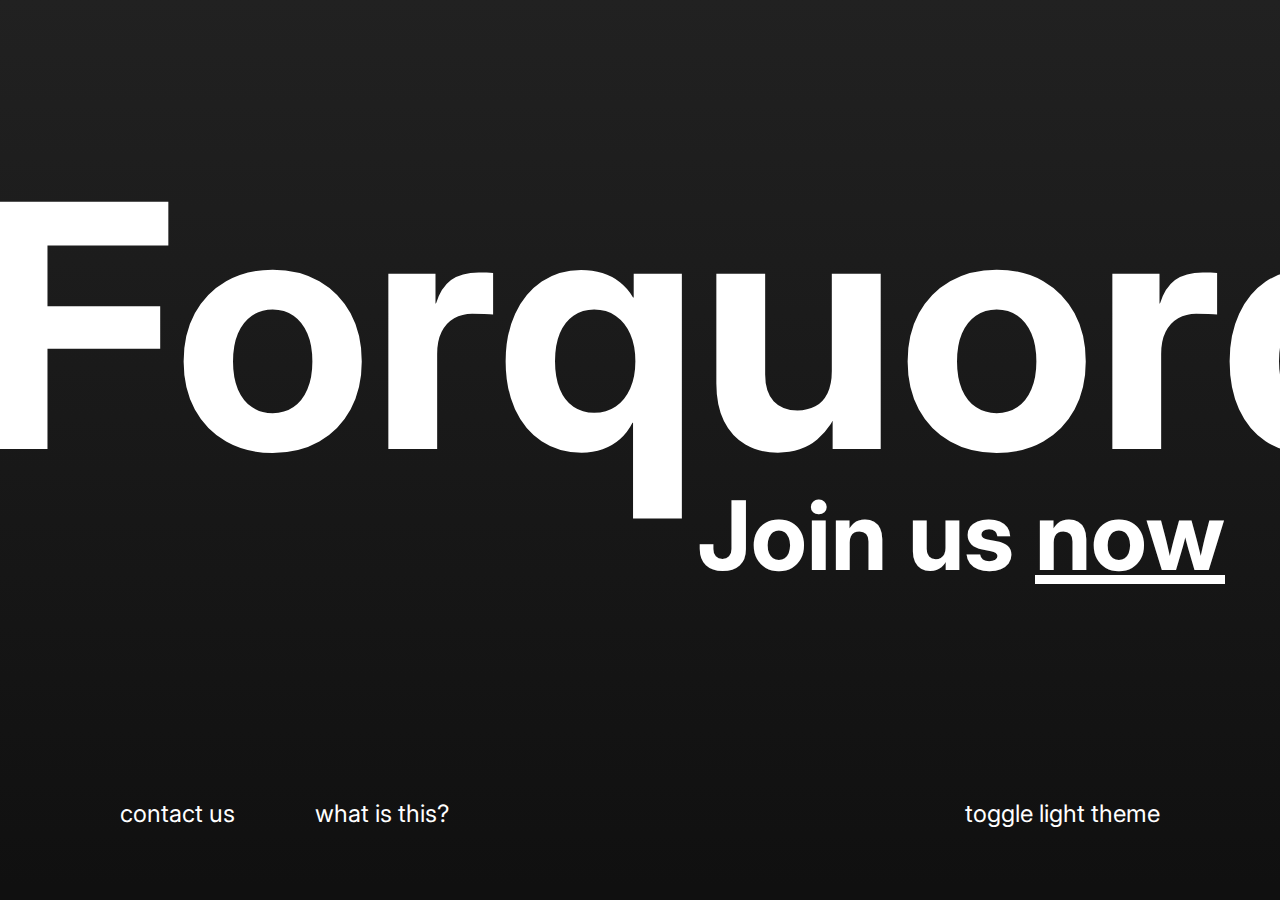
<file: index.html>
<!DOCTYPE html>
<html lang="en">
<head>
    <meta charset="UTF-8">
    <meta name="viewport" content="width=device-width, initial-scale=1.0">
    <title>Forquord</title>
    <link rel="stylesheet" href="./css/nullstyle.css">
    <link rel="stylesheet" href="./css/fonts.css">  
    <link rel="stylesheet" href="./css/index.css">
    <link rel="stylesheet" title="theme" href="#">
</head>
<body>
    <main class="main">
        <h1 class="title">Forquord<span class="point">.</span></h1>
        <a href="login.html" class="subtitle-link">Join us <span class="underline">now</span></a>
        <div class="bottom">
            <div class="bottom-links">
                <a href="contactus.html" class="bottom-link">contact us</a>
                <a href="whatisthis.html" class="bottom-link">what is this?</a>
            </div>
            <button class="bottom-theme-btn" data-theme="light">toggle light theme</button>
            <button class="bottom-theme-btn" data-theme="dark">toggle dark theme</button>
        </div>
        <script src="./scripts/theme-change.js"></script>
    </main>
</body>
</html>
</file>
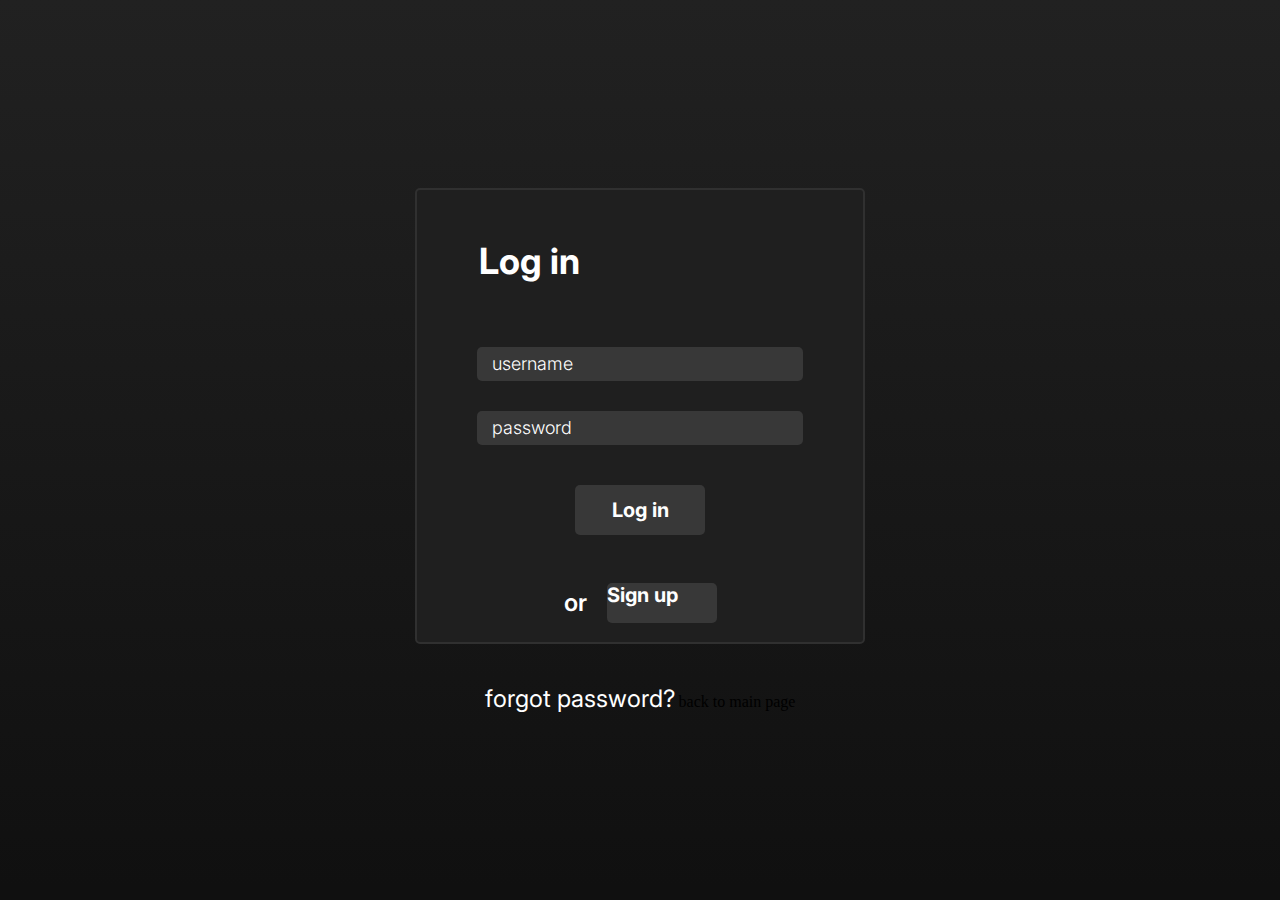
<file: login.html>
<!DOCTYPE html>
<html lang="en">
<head>
    <meta charset="UTF-8">
    <meta name="viewport" content="width=device-width, initial-scale=1.0">
    <title>Forquord - Log in</title>
    <link rel="stylesheet" href="./css/nullstyle.css">
    <link rel="stylesheet" href="./css/fonts.css">  
    <link rel="stylesheet" href="./css/login.css">
    <link rel="stylesheet" href="#" title="theme">
</head>
<body>
    <main class="main">
        <form class="login-form">
            <p class="form-title">Log in</p>
            <div class="form-inputs">
                <input type="text" class="form-input" placeholder="username" name="username">
                <input type="password" class="form-input" placeholder="password" name="password">
            </div>
            <button class="form-login-btn">Log in</button>
            <div class="form-redirect-btn">
                <p class="form-redirect-text">or</p>
                <a class="form-redirect-signup-btn" href="register.html">Sign up</a>
            </div>
        </form>
        <div class="bottom-nav">
            <a class="forgot-password" href="#">forgot password?</a>
            <a href="index.html" class="back-text">back to main page</a>
        </div>
        <script src="./scripts/theme-change.js"></script>
    </main>
</body>
</html>
</file>
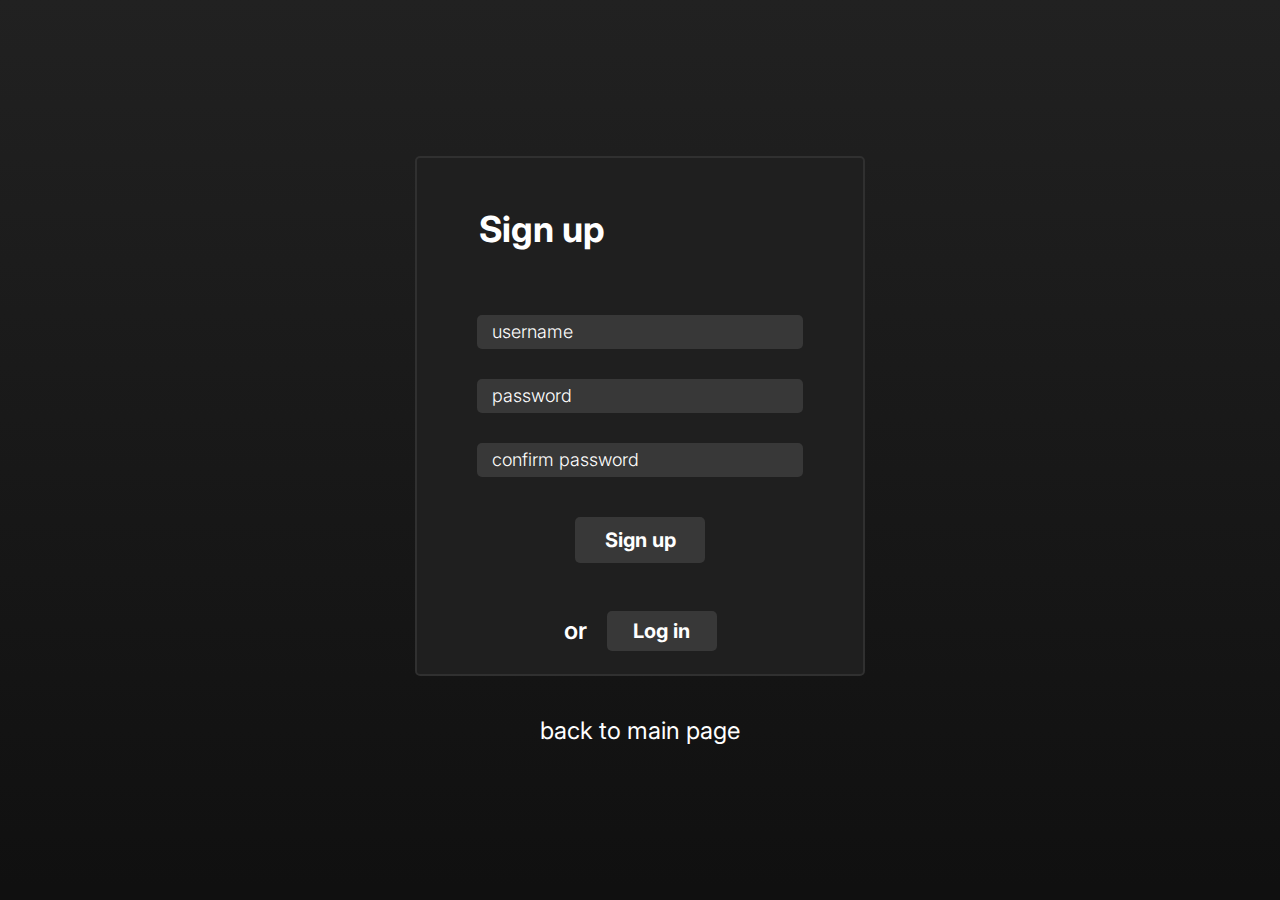
<file: register.html>
<!DOCTYPE html>
<html lang="en">
<head>
    <meta charset="UTF-8">
    <meta name="viewport" content="width=device-width, initial-scale=1.0">
    <title>Forquord - Sign up</title>
    <link rel="stylesheet" href="./css/nullstyle.css">
    <link rel="stylesheet" href="./css/fonts.css">  
    <link rel="stylesheet" href="./css/register.css">
    <link rel="stylesheet" href="#" title="theme">
</head>
<body>
    <main class="main">
        <form class="register-form">
            <p class="form-title">Sign up</p>
            <div class="form-inputs">
                <input type="text" class="form-input" placeholder="username" name="username">
                <input type="password" class="form-input" placeholder="password" name="password">
                <input type="password" class="form-input" placeholder="confirm password" name="password">
            </div>
            <button class="form-signup-btn">Sign up</button>
            <div class="form-redirect-btn">
                <p class="form-redirect-text">or</p>
                <a class="form-redirect-login-btn" href="login.html">Log in</a>
            </div>
        </form>
        <a href="index.html" class="back-text">back to main page</a>
        <script src="./scripts/theme-change.js"></script>
    </main>
</body>
</html>
</file>
<file: css/nullstyle.css>
* { margin: 0; padding: 0; text-decoration: none; font-size: 1em; outline: none; box-sizing: border-box;}
code, kbd, samp, pre, tt, var, textarea, input, select, isindex, listing, xmp, plaintext { 
font: inherit; font-size: 1em; white-space: normal; }
dfn, i, cite, var, address, em { font-style: normal; }
th, b, strong, h1, h2, h3, h4, h5, h6 { font-weight: normal; }
a, img, a img, iframe, form, fieldset, abbr, acronym, object, applet, table {
border: none;}
table { border-collapse: collapse; border-spacing: 0; }
caption, th, td, center { text-align: left; vertical-align: top; }
body { line-height: 1; background: white; color: black; }
q { quotes: "" ""; }
ul, ol, dir, menu { list-style: none; }
sub, sup { vertical-align: baseline; }
a { color: inherit; }
hr { display: none; } /* we don't need a visual hr in layout */
/* disables some nasty font attributes in standard browsers */
font { color: inherit !important; font: inherit !important; color: inherit !important; } 
marquee { overflow: inherit !important; -moz-binding: none; }
blink { text-decoration: none; }
nobr { white-space: normal; }
</file>
<file: css/fonts.css>
@import url('https://fonts.googleapis.com/css2?family=Inter:wght@100..900&display=swap');
</file>
<file: css/index.css>
.main {
    background-position: center;
    background-size: cover;
    height: 100vh;
    padding-left: 120px;
    padding-right: 120px;
    padding-bottom: 72px;
    background: linear-gradient(180.00deg, rgb(33, 33, 33),rgb(16, 16, 16) 98.473%);
}
.title {
    font-family: Inter;
    font-size: 340px;
    font-weight: 700;
    line-height: 411px;
    letter-spacing: 0%;
    position: absolute;
    left: -22px;
    top: 120px;
    color: rgb(255, 255, 255);
    transition: 1.5s;
}
.subtitle-link {
    font-family: Inter;
    font-size: 96px;
    font-weight: 700;
    line-height: 116px;
    letter-spacing: 0%;
    position: absolute;
    right: 55px;
    top: 477px;
    color: rgb(255, 255, 255);
    transition: 1s;
}
.subtitle-link:hover {
    right: 150px;
    transform: scale(1.1);
}
.bottom {
    display: flex;
    flex-direction: row;
    justify-content: space-between;
    max-width: 1680px;
}
.bottom-links {
    display: flex;
    flex-direction: row;
    gap: 80px;
    bottom: 72px;
    left: 120px;
    position: absolute;
}
.bottom-link {
    font-family: Inter;
    font-size: 24px;
    font-weight: 400;
    line-height: 29px;
    letter-spacing: 0%;
    color: rgb(255, 255, 255);
}
.bottom-link:hover {
    text-decoration: underline;
}
.bottom-theme-btn { 
    font-family: Inter;
    font-size: 24px;
    font-weight: 400;
    line-height: 29px;
    letter-spacing: 0%;
    align-items: center;
    text-align: center;
    border: none;
    background: none;
    position: absolute;
    bottom: 72px;
    right: 120px;
    cursor: pointer;
    color: rgb(255, 255, 255);
}
.point {
    animation: point-animation 1.5s infinite linear(0 0%, 0 8.09%);
    visibility: hidden;
}
@keyframes point-animation {
    0% {
        visibility: hidden;
    }
    50% {
        visibility: visible;
    }
    100% {
        visibility: hidden;
    }
}
.underline {
    text-decoration: underline;
}
.hidden {
    display: none;
}
</file>
<file: css/login.css>
.main {
    background: linear-gradient(180.00deg, rgb(33, 33, 33),rgb(16, 16, 16) 98.473%);
    display: flex;
    height: 100vh;
    justify-content: center;
    align-items: center;
    flex-direction: column;
}
.login-form {
    width: 450px;
    height: 456px;
    box-sizing: border-box;
    border: 2px solid rgb(48, 48, 48);
    border-radius: 5px;
    background: rgb(31, 31, 31);
    padding: 49px 62px 28px;
    align-items: center;
    display: flex;
    flex-direction: column;
    margin-bottom: 40px;
}
.form-title {
    color: rgb(255, 255, 255);
    font-family: Inter;
    font-size: 36px;
    font-weight: 700;
    line-height: 44px;
    letter-spacing: 0%;
    align-self: flex-start;
    margin-bottom: 64px;
}
.form-inputs {
    display: flex;
    flex-direction: column;
    gap: 30px;
    margin-bottom: 40px;
}
.form-input {
    width: 326px;
    height: 34px;
    border-radius: 5px;
    background: rgb(56, 56, 56);
    color: rgb(255, 255, 255);
    font-family: Inter;
    font-size: 18px;
    font-weight: 300;
    line-height: 22px;
    letter-spacing: 0%;
    border: none;
    padding-left: 15px;
}
.form-input::placeholder {
    color: white;
}
.form-login-btn {
    color: rgb(255, 255, 255);
    font-family: Inter;
    font-size: 20px;
    font-weight: 700;
    line-height: 24px;
    letter-spacing: 0%;
    width: 130px;
    height: 50px;
    border-radius: 5px;
    background: rgb(56, 56, 56);
    border: none;
    margin-bottom: 48px;
    padding: 13px 35px;
    cursor: pointer;
    transition: 0.5s;
}
.form-login-btn:hover {
    transform: scale(1.1);
}
.form-redirect-btn {
    display: flex;
    flex-direction: row;
    gap: 20px;
    align-items: center;
}
.form-redirect-text {
    color: rgb(255, 255, 255);
    font-family: Inter;
    font-size: 24px;
    font-weight: 600;
    line-height: 29px;
    letter-spacing: 0%;
}
.form-redirect-signup-btn {
    width: 110px;
    height: 40px;
    border-radius: 5px;
    background: rgb(56, 56, 56);
    color: rgb(255, 255, 255);
    font-family: Inter;
    font-size: 20px;
    font-weight: 700;
    line-height: 24px;
    letter-spacing: 0%;
    border: none;
    cursor: pointer;
}
.forgot-password {
    color: rgb(255, 255, 255);
    font-family: Inter;
    font-size: 24px;
    font-weight: 400;
    line-height: 29px;
    letter-spacing: 0%;
}
.forgot-password:hover {
    text-decoration: underline;
}
</file>
<file: css/register.css>
.main {
    background: linear-gradient(180.00deg, rgb(33, 33, 33),rgb(16, 16, 16) 98.473%);
    display: flex;
    height: 100vh;
    justify-content: center;
    align-items: center;
    flex-direction: column;
}
.register-form {
    width: 450px;
    height: 520px;
    box-sizing: border-box;
    border: 2px solid rgb(48, 48, 48);
    border-radius: 5px;
    background: rgb(31, 31, 31);
    padding: 49px 62px 28px;
    align-items: center;
    display: flex;
    flex-direction: column;
    margin-bottom: 40px;
}
.form-title {
    color: rgb(255, 255, 255);
    font-family: Inter;
    font-size: 36px;
    font-weight: 700;
    line-height: 44px;
    letter-spacing: 0%;
    align-self: flex-start;
    margin-bottom: 64px;
}
.form-inputs {
    display: flex;
    flex-direction: column;
    gap: 30px;
    margin-bottom: 40px;
}
.form-input {
    width: 326px;
    height: 34px;
    border-radius: 5px;
    background: rgb(56, 56, 56);
    color: rgb(255, 255, 255);
    font-family: Inter;
    font-size: 18px;
    font-weight: 300;
    line-height: 22px;
    letter-spacing: 0%;
    border: none;
    padding-left: 15px;
}
.form-input::placeholder {
    color: white;
}
.form-signup-btn {
    color: rgb(255, 255, 255);
    font-family: Inter;
    font-size: 20px;
    font-weight: 700;
    line-height: 20px;
    letter-spacing: 0%;
    width: 130px;
    height: 50px;
    border-radius: 5px;
    background: rgb(56, 56, 56);
    border: none;
    margin-bottom: 48px;
    padding: 13px 28px;
    cursor: pointer;
    transition: 0.5s;
}
.form-signup-btn:hover {
    transform: scale(1.1);
}
.form-redirect-btn {
    display: flex;
    flex-direction: row;
    gap: 20px;
    align-items: center;
}
.form-redirect-text {
    color: rgb(255, 255, 255);
    font-family: Inter;
    font-size: 24px;
    font-weight: 600;
    line-height: 29px;
    letter-spacing: 0%;
}
.form-redirect-login-btn {
    width: 110px;
    height: 40px;
    border-radius: 5px;
    background: rgb(56, 56, 56);
    color: rgb(255, 255, 255);
    font-family: Inter;
    font-size: 20px;
    font-weight: 700;
    line-height: 24px;
    letter-spacing: 0%;
    align-items: center;
    display: flex;
    text-align: center;
    justify-content: center;
    border: none;
    cursor: pointer;
}
.back-text {
    color: rgb(255, 255, 255);
    font-family: Inter;
    font-size: 24px;
    font-weight: 400;
    line-height: 29px;
    letter-spacing: 0%;
}
.back-text:hover {
    text-decoration: underline;
}
</file>
